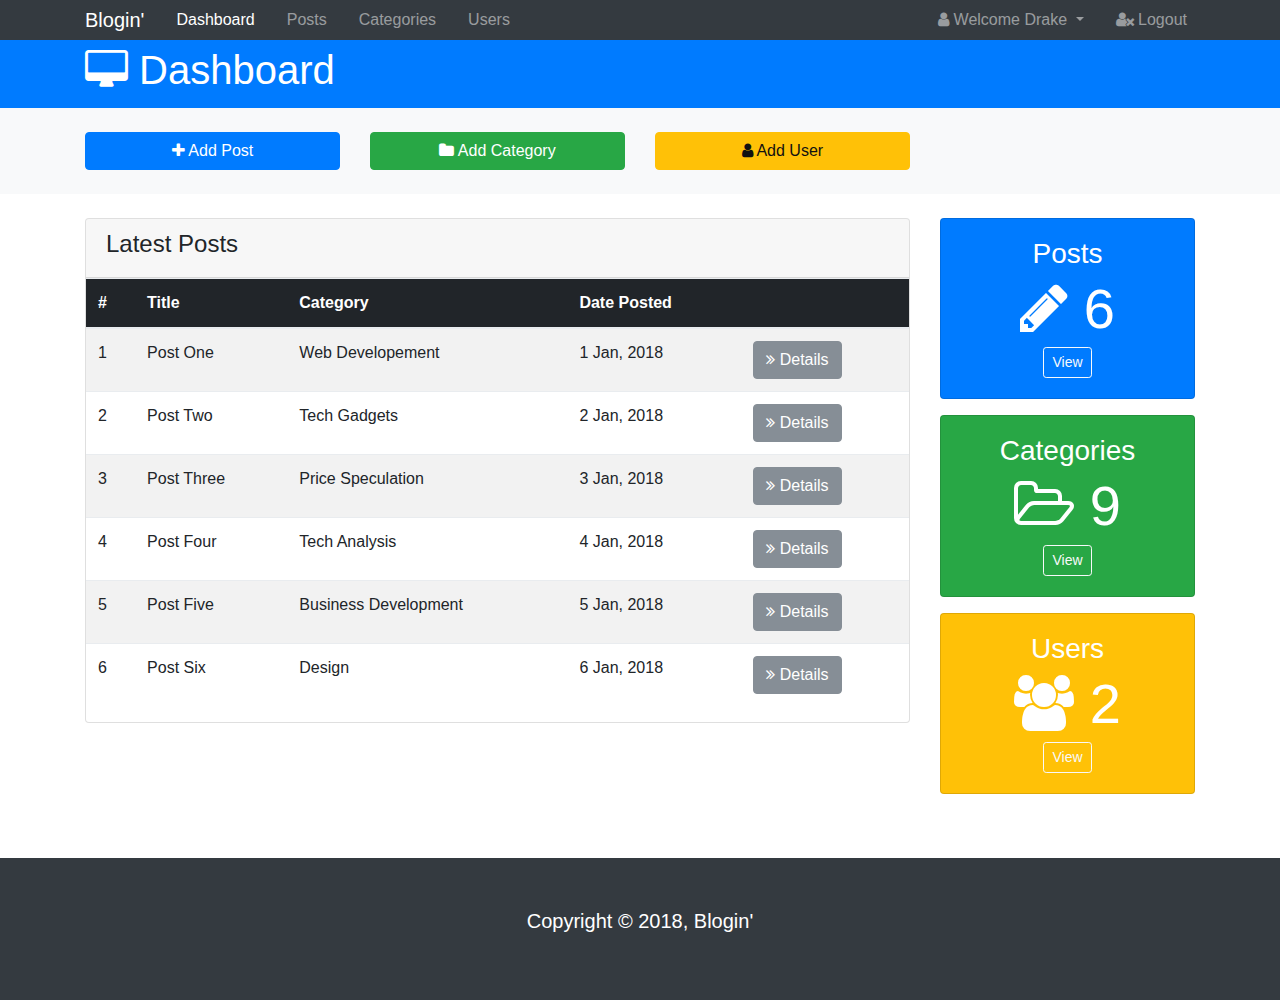
<file: src/index.html>
<!DOCTYPE html>
<html lang="en">
<head>
  <meta charset="UTF-8">
  <meta name="viewport" content="width=device-width, initial-scale=1.0">
  <meta http-equiv="X-UA-Compatible" content="ie=edge">
  <title>Blogn' | Dashboard</title>
  <link rel="stylesheet" href="css/font-awesome.min.css">
  <link rel="stylesheet" href="css/bootstrap.css">
  <link rel="stylesheet" href="css/style.css">
</head>
<body>

  <!-- NAV BAR -->
  <nav class="navbar navbar-expand-sm navbar-dark bg-dark p-0">
    <div class="container">
      <a href="index.html" class="navbar-brand">Blogin'</a>
      <button class="navbar-toggler" data-toggle="collapse" data-target="#navbarNav">
        <span class="navbar-toggler-icon"></span>
      </button>
      <div class="collapse navbar-collapse" id="navbarNav">
        <ul class="navbar-nav">
          <li class="nav-item px-2">
            <a href="index.html" class="nav-link active">Dashboard</a>
          </li>
          <li class="nav-item px-2">
            <a href="posts.html" class="nav-link">Posts</a>
          </li>
          <li class="nav-item px-2">
            <a href="categories.html" class="nav-link">Categories</a>
          </li>
          <li class="nav-item px-2">
            <a href="users.html" class="nav-link">Users</a>
          </li>
        </ul>
        <ul class="navbar-nav ml-auto">
          <li class="nav-item dropdown mr-3">
            <a href="#" class="nav-link dropdown-toggle" data-toggle="dropdown">
              <i class="fa fa-user"></i> Welcome Drake
            </a>
            <div class="dropdown-menu">
              <a href="profile.html" class="dropdown-item">
                <i class="fa fa-user-circle"></i> Profile
              </a>
              <a href="settings.html" class="dropdown-item">
                <i class="fa fa-gear"></i> Settings
              </a>
            </div>
          </li>
          <li class="nav-item">
            <a href="login.html" class="nav-link"><i class="fa fa-user-times"></i> Logout</a>
          </li>
        </ul>
      </div>
    </div>
  </nav>

  <!-- Header -->
  <header id="main-header" class="py-2 bg-primary text-white">
    <div class="container">
      <div class="row">
        <div class="col-md-6">
          <h1><i class="fa fa-desktop"></i> Dashboard</h1>
        </div>
      </div>
    </div>
  </header>

  <!-- Action bar -->
  <section id="action" class="py-4 mb-4 bg-light">
    <div class="container">
      <div class="row">
        <div class="col-md-3">
          <a href="#" class="btn btn-primary btn-block" data-toggle="modal" data-target="#addPostModal">
            <i class="fa fa-plus"></i> Add Post
          </a>
        </div>
        <div class="col-md-3">
          <a href="#" class="btn btn-success btn-block" data-toggle="modal" data-target="#addCategoryModal">
            <i class="fa fa-folder"></i> Add Category
          </a>
        </div>
        <div class="col-md-3">
          <a href="#" class="btn btn-warning btn-block" data-toggle="modal" data-target="#addUserModal">
            <i class="fa fa-user"></i> Add User
          </a>
        </div>
      </div>
    </div>
  </section>

  <!-- POST -->
  <section id="posts">
    <div class="container">
      <div class="row">

        <!-- Latest Posts -->
        <div class="col-md-9">
          <div class="card">
            <div class="card-header">
              <h4>Latest Posts</h4>
            </div>
            <table class="table table-striped">
              <thead class="thead-inverse">
                <tr>
                  <th>#</th>
                  <th>Title</th>
                  <th>Category</th>
                  <th>Date Posted</th>
                  <th></th>
                </tr>
              </thead>
              <tbody>
                <tr>
                  <td scope="row">1</td>
                  <td>Post One</td>
                  <td>Web Developement</td>
                  <td>1 Jan, 2018</td>
                  <td>
                    <a href="details.html" class="btn btn-secondary">
                      <i class="fa fa-angle-double-right"></i> Details
                    </a>
                  </td>
                </tr>
                <tr>
                  <td scope="row">2</td>
                  <td>Post Two</td>
                  <td>Tech Gadgets</td>
                  <td>2 Jan, 2018</td>
                  <td>
                    <a href="details.html" class="btn btn-secondary">
                      <i class="fa fa-angle-double-right"></i> Details
                    </a>
                  </td>
                </tr>
                <tr>
                  <td scope="row">3</td>
                  <td>Post Three</td>
                  <td>Price Speculation</td>
                  <td>3 Jan, 2018</td>
                  <td>
                    <a href="details.html" class="btn btn-secondary">
                      <i class="fa fa-angle-double-right"></i> Details
                    </a>
                  </td>
                </tr>
                <tr>
                  <td scope="row">4</td>
                  <td>Post Four</td>
                  <td>Tech Analysis</td>
                  <td>4 Jan, 2018</td>
                  <td>
                    <a href="details.html" class="btn btn-secondary">
                      <i class="fa fa-angle-double-right"></i> Details
                    </a>
                  </td>
                </tr>
                <tr>
                  <td scope="row">5</td>
                  <td>Post Five</td>
                  <td>Business Development</td>
                  <td>5 Jan, 2018</td>
                  <td>
                    <a href="details.html" class="btn btn-secondary">
                      <i class="fa fa-angle-double-right"></i> Details
                    </a>
                  </td>
                </tr>
                <tr>
                  <td scope="row">6</td>
                  <td>Post Six</td>
                  <td>Design</td>
                  <td>6 Jan, 2018</td>
                  <td>
                    <a href="details.html" class="btn btn-secondary">
                      <i class="fa fa-angle-double-right"></i> Details
                    </a>
                  </td>
                </tr>
              </tbody>
            </table>
          </div>
        </div>
        <!-- Right Side Summary -->
        <div class="col-md-3">
          <div class="card text-center bg-primary text-white mb-3">
            <div class="card-body">
              <h3>Posts</h3>
              <h1 class="display-4">
                <i class="fa fa-pencil"></i> 6
              </h1>
              <a href="posts.html" class="btn btn-outline-light btn-sm" id="viewPrimary">View</a>
            </div>
          </div>
          <div class="card text-center bg-success text-white mb-3">
            <div class="card-body">
              <h3>Categories</h3>
              <h1 class="display-4">
                <i class="fa fa-folder-open-o"></i> 9
              </h1>
              <a href="categories.html" class="btn btn-outline-light btn-sm" id="viewSuccess">View</a>
            </div>
          </div>
          <div class="card text-center bg-warning text-white mb-3">
            <div class="card-body">
              <h3>Users</h3>
              <h1 class="display-4">
                <i class="fa fa-users"></i> 2
              </h1>
              <a href="users.html" class="btn btn-outline-light btn-sm" id="viewWarning">View</a>
            </div>
          </div>
        </div>

      </div>
    </div>
  </section>

  <!-- Footer -->
  <footer id="main-footer" class="bg-dark text-white mt-5 p-5">
    <div class="container">
      <div class="row">
        <div class="col">
          <p class="lead text-center">Copyright &copy; 2018, Blogin'</p>
        </div>
      </div>
    </div>
  </footer>

  <!-- POST MODAL -->
  <div class="modal fade" id="addPostModal">
    <div class="modal-dialog modal-lg">
      <div class="modal-content">
        <div class="modal-header bg-primary text-white">
          <h5 class="modal-title">Add Post</h5>
          <button class="close" data-dismiss="modal"><span>&times;</span></button>
        </div>
        <div class="modal-body">
          <form>
            <div class="form-group">
              <label for="title">Title</label>
              <input type="text" class="form-control">
            </div>
            <div class="form-group">
              <label for="category">Category</label>
              <select class="form-control">
                <option value="">Web Development</option>
                <option value="">Tech Gadgets</option>
                <option value="">Business</option>
                <option value="">Health & Wellness</option>
              </select>
            </div>
            <div class="form-group">
              <label for="file">Image Upload</label>
              <input type="file" class="form-control-file">
              <small class="form-text text-muted">Max Size 3mb</small>
            </div>
            <div class="form-group">
                <label for="title">Body</label>
                <textarea name="editor1" class="form-control"></textarea>
            </div>
          </form>
        </div>
        <div class="modal-footer">
          <button class="btn btn-secondary" data-dismiss="modal">Close</button>
          <button class="btn btn-primary" data-dismiss="modal">Save Changes</button>
        </div>
      </div>
    </div>
  </div>

  <!-- CATEGORY MODAL -->
  <div class="modal fade" id="addCategoryModal">
    <div class="modal-dialog modal-lg">
      <div class="modal-content">
        <div class="modal-header bg-success text-white">
          <h5 class="modal-title">Add Category</h5>
          <button class="close" data-dismiss="modal"><span>&times;</span></button>
        </div>
        <div class="modal-body">
          <form>
            <div class="form-group">
              <label for="title">Title</label>
              <input type="text" class="form-control">
            </div>
          </form>
        </div>
        <div class="modal-footer">
          <button class="btn btn-secondary" data-dismiss="modal">Close</button>
          <button class="btn btn-success" data-dismiss="modal">Save Changes</button>
        </div>
      </div>
    </div>
  </div>

  <!-- USER MODAL -->
  <div class="modal fade" id="addUserModal">
    <div class="modal-dialog modal-lg">
      <div class="modal-content">
        <div class="modal-header bg-warning text-white">
          <h5 class="modal-title">Add User</h5>
          <button class="close" data-dismiss="modal"><span>&times;</span></button>
        </div>
        <div class="modal-body">
          <form>
            <div class="form-group">
              <label for="title">Name</label>
              <input type="text" class="form-control">
            </div>
            <div class="form-group">
              <label for="title">Email</label>
              <input type="email" class="form-control">
            </div>
            <div class="form-group">
              <label for="title">Password</label>
              <input type="password" class="form-control">
            </div>
            <div class="form-group">
              <label for="title">Confirm Password</label>
              <input type="password" class="form-control">
            </div>
          </form>
        </div>
        <div class="modal-footer">
          <button class="btn btn-secondary" data-dismiss="modal">Close</button>
          <button class="btn btn-warning" data-dismiss="modal">Save Changes</button>
        </div>
      </div>
    </div>
  </div>
  
  <script src="js/jquery.min.js"></script>
  <script src="js/popper.min.js"></script>
  <script src="js/bootstrap.min.js"></script>

  <script src="https://cdn.ckeditor.com/4.8.0/standard/ckeditor.js"></script>

  <script>
			CKEDITOR.replace( 'editor1' );
		</script>

</body>
</html>
</file>
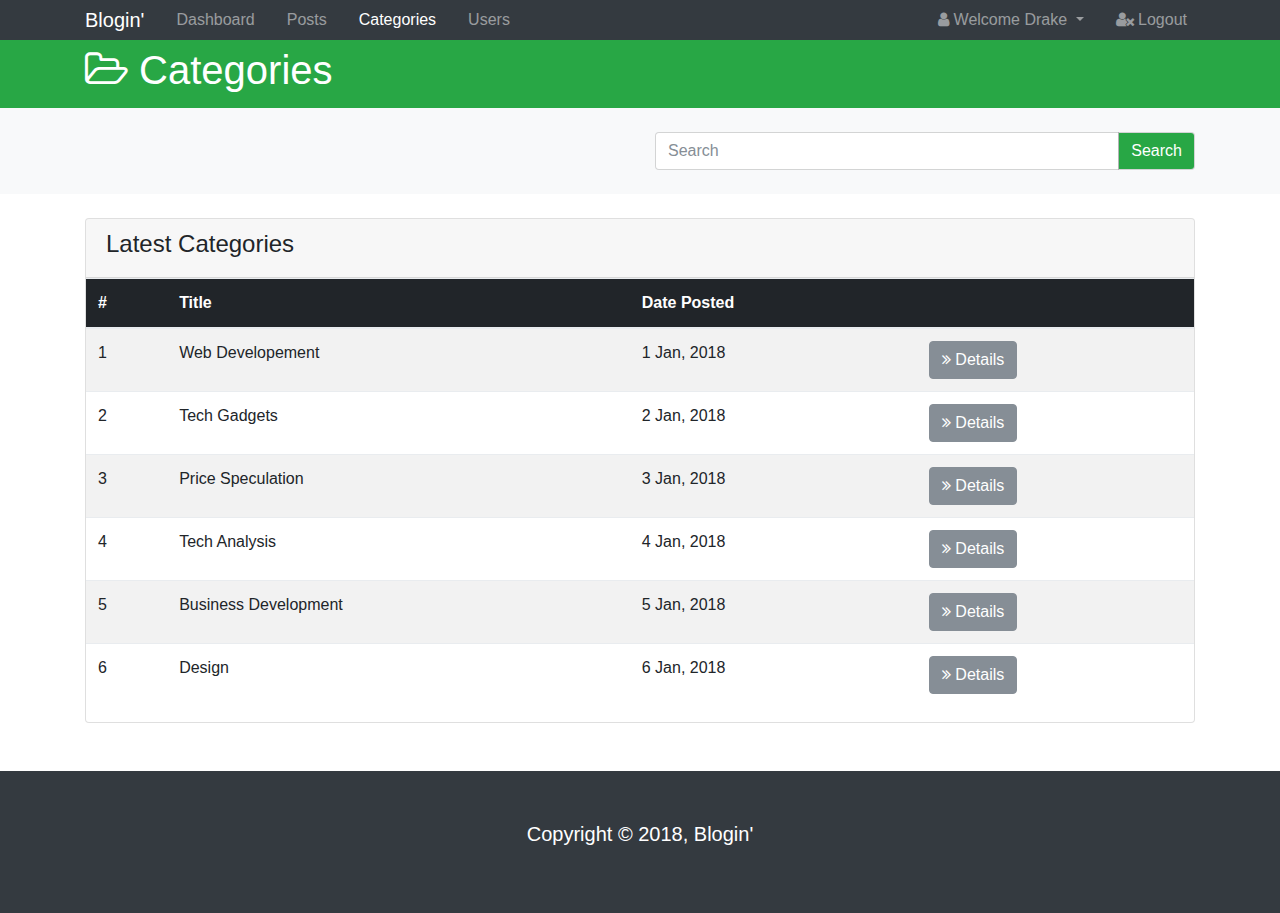
<file: src/categories.html>
<!DOCTYPE html>
<html lang="en">
<head>
  <meta charset="UTF-8">
  <meta name="viewport" content="width=device-width, initial-scale=1.0">
  <meta http-equiv="X-UA-Compatible" content="ie=edge">
  <title>Blogn' | Categories</title>
  <link rel="stylesheet" href="css/font-awesome.min.css">
  <link rel="stylesheet" href="css/bootstrap.css">
  <link rel="stylesheet" href="css/style.css">
</head>
<body>

  <!-- NAV BAR -->
  <nav class="navbar navbar-expand-sm navbar-dark bg-dark p-0">
    <div class="container">
      <a href="index.html" class="navbar-brand">Blogin'</a>
      <button class="navbar-toggler" data-toggle="collapse" data-target="#navbarNav">
        <span class="navbar-toggler-icon"></span>
      </button>
      <div class="collapse navbar-collapse" id="navbarNav">
        <ul class="navbar-nav">
          <li class="nav-item px-2">
            <a href="index.html" class="nav-link">Dashboard</a>
          </li>
          <li class="nav-item px-2">
            <a href="posts.html" class="nav-link">Posts</a>
          </li>
          <li class="nav-item px-2">
            <a href="categories.html" class="nav-link active">Categories</a>
          </li>
          <li class="nav-item px-2">
            <a href="users.html" class="nav-link">Users</a>
          </li>
        </ul>
        <ul class="navbar-nav ml-auto">
          <li class="nav-item dropdown mr-3">
            <a href="#" class="nav-link dropdown-toggle" data-toggle="dropdown">
              <i class="fa fa-user"></i> Welcome Drake
            </a>
            <div class="dropdown-menu">
              <a href="profile.html" class="dropdown-item">
                <i class="fa fa-user-circle"></i> Profile
              </a>
              <a href="settings.html" class="dropdown-item">
                <i class="fa fa-gear"></i> Settings
              </a>
            </div>
          </li>
          <li class="nav-item">
            <a href="login.html" class="nav-link"><i class="fa fa-user-times"></i> Logout</a>
          </li>
        </ul>
      </div>
    </div>
  </nav>

  <!-- Header -->
  <header id="main-header" class="py-2 bg-success text-white">
    <div class="container">
      <div class="row">
        <div class="col-md-6">
          <h1><i class="fa fa-folder-open-o"></i> Categories</h1>
        </div>
      </div>
    </div>
  </header>

  <!-- Action Search bar -->
  <section id="action" class="py-4 mb-4 bg-light">
    <div class="container">
      <div class="row">
        <div class="col-md-6 ml-auto">
          <div class="input-group">
            <input type="text" placeholder="Search" class="form-control">
            <span class="input-group-btn">
              <button class="btn btn-success">Search</button>
            </span>
          </div>
        </div>
      </div>
    </div>
  </section>

  <!-- POST -->
  <section id="posts">
    <div class="container">
      <div class="row">

        <!-- Latest Posts -->
        <div class="col">
          <div class="card">
            <div class="card-header">
              <h4>Latest Categories</h4>
            </div>
            <table class="table table-striped">
              <thead class="thead-inverse">
                <tr>
                  <th>#</th>
                  <th>Title</th>
                  <th>Date Posted</th>
                  <th></th>
                </tr>
              </thead>
              <tbody>
                <tr>
                  <td scope="row">1</td>
                  <td>Web Developement</td>
                  <td>1 Jan, 2018</td>
                  <td>
                    <a href="details.html" class="btn btn-secondary">
                      <i class="fa fa-angle-double-right"></i> Details
                    </a>
                  </td>
                </tr>
                <tr>
                  <td scope="row">2</td>
                  <td>Tech Gadgets</td>
                  <td>2 Jan, 2018</td>
                  <td>
                    <a href="details.html" class="btn btn-secondary">
                      <i class="fa fa-angle-double-right"></i> Details
                    </a>
                  </td>
                </tr>
                <tr>
                  <td scope="row">3</td>
                  <td>Price Speculation</td>
                  <td>3 Jan, 2018</td>
                  <td>
                    <a href="details.html" class="btn btn-secondary">
                      <i class="fa fa-angle-double-right"></i> Details
                    </a>
                  </td>
                </tr>
                <tr>
                  <td scope="row">4</td>
                  <td>Tech Analysis</td>
                  <td>4 Jan, 2018</td>
                  <td>
                    <a href="details.html" class="btn btn-secondary">
                      <i class="fa fa-angle-double-right"></i> Details
                    </a>
                  </td>
                </tr>
                <tr>
                  <td scope="row">5</td>
                  <td>Business Development</td>
                  <td>5 Jan, 2018</td>
                  <td>
                    <a href="details.html" class="btn btn-secondary">
                      <i class="fa fa-angle-double-right"></i> Details
                    </a>
                  </td>
                </tr>
                <tr>
                  <td scope="row">6</td>
                  <td>Design</td>
                  <td>6 Jan, 2018</td>
                  <td>
                    <a href="details.html" class="btn btn-secondary">
                      <i class="fa fa-angle-double-right"></i> Details
                    </a>
                  </td>
                </tr>
              </tbody>
            </table>

          </div>
        </div>
      </div>
    </div>
  </section>

  <!-- Footer -->
  <footer id="main-footer" class="bg-dark text-white mt-5 p-5">
    <div class="container">
      <div class="row">
        <div class="col">
          <p class="lead text-center">Copyright &copy; 2018, Blogin'</p>
        </div>
      </div>
    </div>
  </footer>
  
  <script src="js/jquery.min.js"></script>
  <script src="js/popper.min.js"></script>
  <script src="js/bootstrap.min.js"></script>

  <script src="https://cdn.ckeditor.com/4.8.0/standard/ckeditor.js"></script>

  <script>
			CKEDITOR.replace( 'editor1' );
		</script>

</body>
</html>
</file>
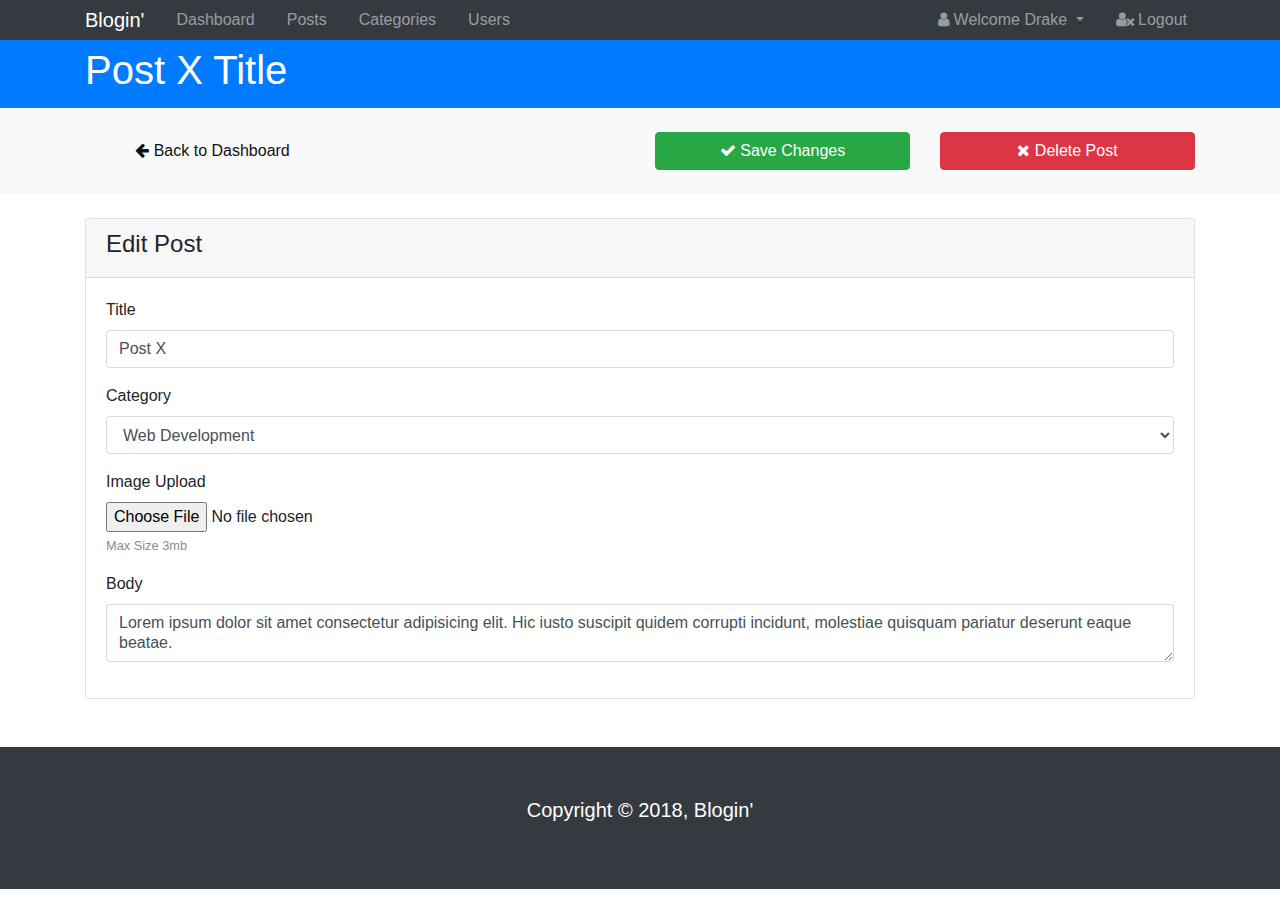
<file: src/details.html>
<!DOCTYPE html>
<html lang="en">
<head>
  <meta charset="UTF-8">
  <meta name="viewport" content="width=device-width, initial-scale=1.0">
  <meta http-equiv="X-UA-Compatible" content="ie=edge">
  <title>Blogn'</title>
  <link rel="stylesheet" href="css/font-awesome.min.css">
  <link rel="stylesheet" href="css/bootstrap.css">
  <link rel="stylesheet" href="css/style.css">
</head>
<body>

  <!-- NAV BAR -->
  <nav class="navbar navbar-expand-sm navbar-dark bg-dark p-0">
    <div class="container">
      <a href="index.html" class="navbar-brand">Blogin'</a>
      <button class="navbar-toggler" data-toggle="collapse" data-target="#navbarNav">
        <span class="navbar-toggler-icon"></span>
      </button>
      <div class="collapse navbar-collapse" id="navbarNav">
        <ul class="navbar-nav">
          <li class="nav-item px-2">
            <a href="index.html" class="nav-link">Dashboard</a>
          </li>
          <li class="nav-item px-2">
            <a href="posts.html" class="nav-link">Posts</a>
          </li>
          <li class="nav-item px-2">
            <a href="categories.html" class="nav-link">Categories</a>
          </li>
          <li class="nav-item px-2">
            <a href="users.html" class="nav-link">Users</a>
          </li>
        </ul>
        <ul class="navbar-nav ml-auto">
          <li class="nav-item dropdown mr-3">
            <a href="#" class="nav-link dropdown-toggle" data-toggle="dropdown">
              <i class="fa fa-user"></i> Welcome Drake
            </a>
            <div class="dropdown-menu">
              <a href="profile.html" class="dropdown-item">
                <i class="fa fa-user-circle"></i> Profile
              </a>
              <a href="settings.html" class="dropdown-item">
                <i class="fa fa-gear"></i> Settings
              </a>
            </div>
          </li>
          <li class="nav-item">
            <a href="login.html" class="nav-link"><i class="fa fa-user-times"></i> Logout</a>
          </li>
        </ul>
      </div>
    </div>
  </nav>

  <!-- Header -->
  <header id="main-header" class="py-2 bg-primary text-white">
    <div class="container">
      <div class="row">
        <div class="col-md-6">
          <h1>Post X Title</h1>
        </div>
      </div>
    </div>
  </header>

  <!-- Action bar -->
  <section id="action" class="py-4 mb-4 bg-light">
    <div class="container">
      <div class="row">
        <div class="col-md-3 mr-auto">
          <a href="index.html" class="btn btn-light btn-block">
            <i class="fa fa-arrow-left"></i> Back to Dashboard
          </a>
        </div>
        <div class="col-md-3">
          <a href="index.html" class="btn btn-success btn-block">
            <i class="fa fa-check"></i> Save Changes
          </a>
        </div>
        <div class="col-md-3">
          <a href="index.html" class="btn btn-danger btn-block">
            <i class="fa fa-remove"></i> Delete Post
          </a>
        </div>
      </div>
    </div>
  </section>

  <!-- POST -->
  <section id="posts">
    <div class="container">
      <div class="row">

        <!-- Latest Posts -->
        <div class="col">
          <div class="card">
            <div class="card-header">
              <h4>Edit Post</h4>
            </div>
            <div class="card-body">
              <form>
                <div class="form-group">
                  <label for="title">Title</label>
                  <input type="text" class="form-control" value="Post X">
                </div>
                <div class="form-group">
                  <label for="title">Category</label>
                  <select class="form-control">
                    <option>Web Development</option>
                    <option>Tech Gadgets</option>
                    <option>Price Speculation</option>
                    <option>Tech Analysis</option>
                    <option>Business Development</option>
                    <option>Design</option>
                  </select>
                </div>
                <div class="form-group">
                    <label for="file">Image Upload</label>
                    <input type="file" class="form-control-file">
                    <small class="form-text text-muted">Max Size 3mb</small>
                </div>
                <div class="form-group">
                      <label for="title">Body</label>
                      <textarea name="editor1" class="form-control">Lorem ipsum dolor sit amet consectetur adipisicing elit. Hic iusto suscipit quidem corrupti incidunt, molestiae quisquam pariatur deserunt eaque beatae.</textarea>
                </div>    
              </form>
            </div>
          </div>
        </div>
      </div>
    </div>
  </section>

  <!-- Footer -->
  <footer id="main-footer" class="bg-dark text-white mt-5 p-5">
    <div class="container">
      <div class="row">
        <div class="col">
          <p class="lead text-center">Copyright &copy; 2018, Blogin'</p>
        </div>
      </div>
    </div>
  </footer>
  
  <script src="js/jquery.min.js"></script>
  <script src="js/popper.min.js"></script>
  <script src="js/bootstrap.min.js"></script>

  <script src="https://cdn.ckeditor.com/4.8.0/standard/ckeditor.js"></script>

  <script>
			CKEDITOR.replace( 'editor1' );
		</script>

</body>
</html>
</file>
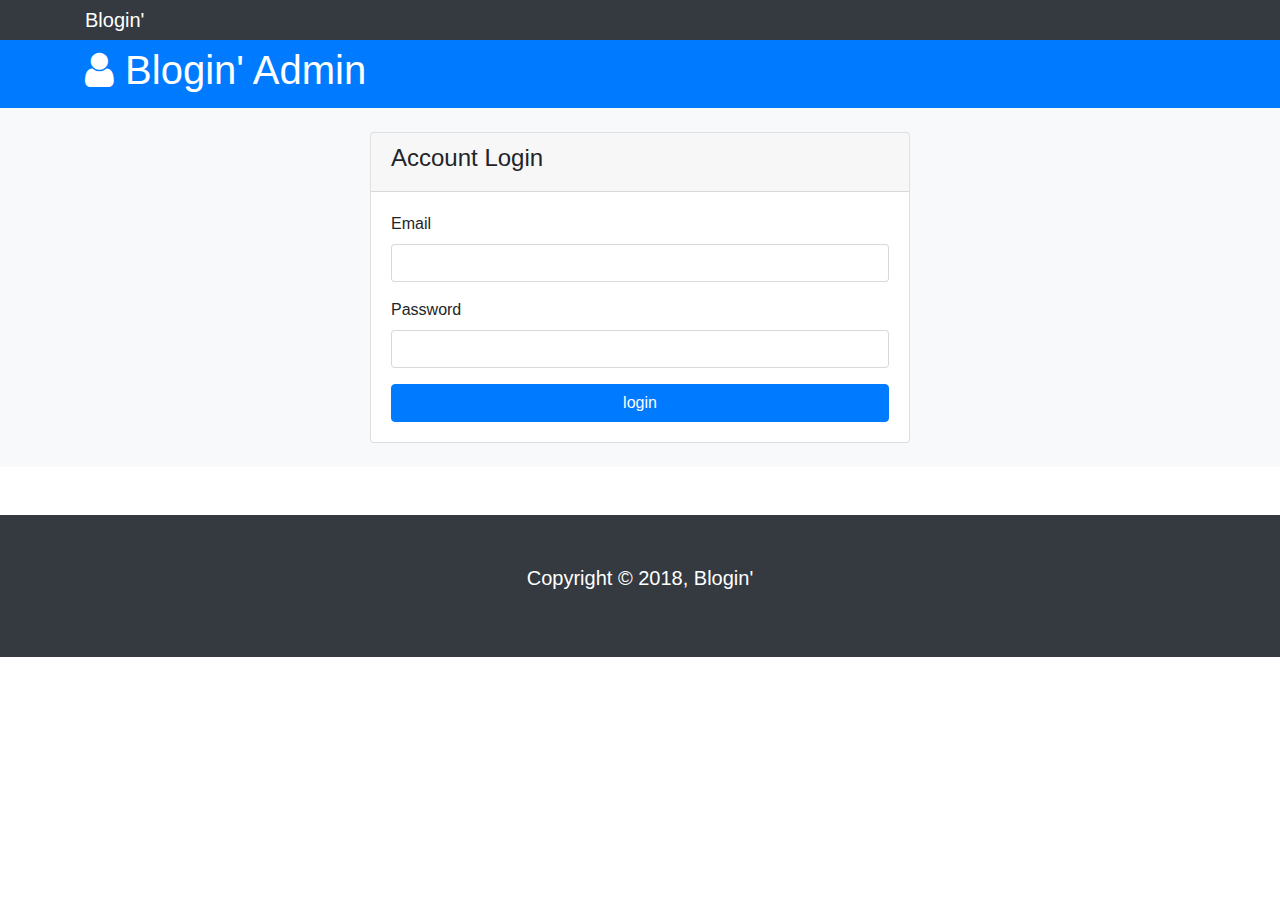
<file: src/login.html>
<!DOCTYPE html>
<html lang="en">
<head>
  <meta charset="UTF-8">
  <meta name="viewport" content="width=device-width, initial-scale=1.0">
  <meta http-equiv="X-UA-Compatible" content="ie=edge">
  <title>Blogn' | Login</title>
  <link rel="stylesheet" href="css/font-awesome.min.css">
  <link rel="stylesheet" href="css/bootstrap.css">
  <link rel="stylesheet" href="css/style.css">
</head>
<body>

  <!-- NAV BAR -->
  <nav class="navbar navbar-expand-sm navbar-dark bg-dark p-0">
    <div class="container">
      <a href="index.html" class="navbar-brand">Blogin'</a>
      <button class="navbar-toggler" data-toggle="collapse" data-target="#navbarNav">
        <span class="navbar-toggler-icon"></span>
      </button>
      <div class="collapse navbar-collapse" id="navbarNav">
      </div>
    </div>
  </nav>

  <!-- Header -->
  <header id="main-header" class="py-2 bg-primary text-white">
    <div class="container">
      <div class="row">
        <div class="col-md-6">
          <h1><i class="fa fa-user"></i> Blogin' Admin</h1>
        </div>
      </div>
    </div>
  </header>

  <!-- LOGIN -->
  <section id="login" class="py-4 mb-4 bg-light">
    <div class="container">
      <div class="row">
        <div class="col-md-6 mx-auto">
          <div class="card">
            <div class="card-header">
              <h4>Account Login</h4>
            </div>
            <div class="card-body">
              <form action="index.html">
                <div class="form-group">
                  <label for="email">Email</label>
                  <input type="text" class="form-control">
                </div>
                <div class="form-group">
                  <label for="password">Password</label>
                  <input type="password" class="form-control">
                </div>
                <input type="submit" class="btn btn-primary btn-block" value="login">
              </form>
            </div>
          </div>
        </div>
      </div>
    </div>
  </section>


  <!-- Footer -->
  <footer id="main-footer" class="bg-dark text-white mt-5 p-5">
    <div class="container">
      <div class="row">
        <div class="col">
          <p class="lead text-center">Copyright &copy; 2018, Blogin'</p>
        </div>
      </div>
    </div>
  </footer>
  
  <script src="js/jquery.min.js"></script>
  <script src="js/popper.min.js"></script>
  <script src="js/bootstrap.min.js"></script>

  <script src="https://cdn.ckeditor.com/4.8.0/standard/ckeditor.js"></script>

  <script>
			CKEDITOR.replace( 'editor1' );
		</script>

</body>
</html>
</file>
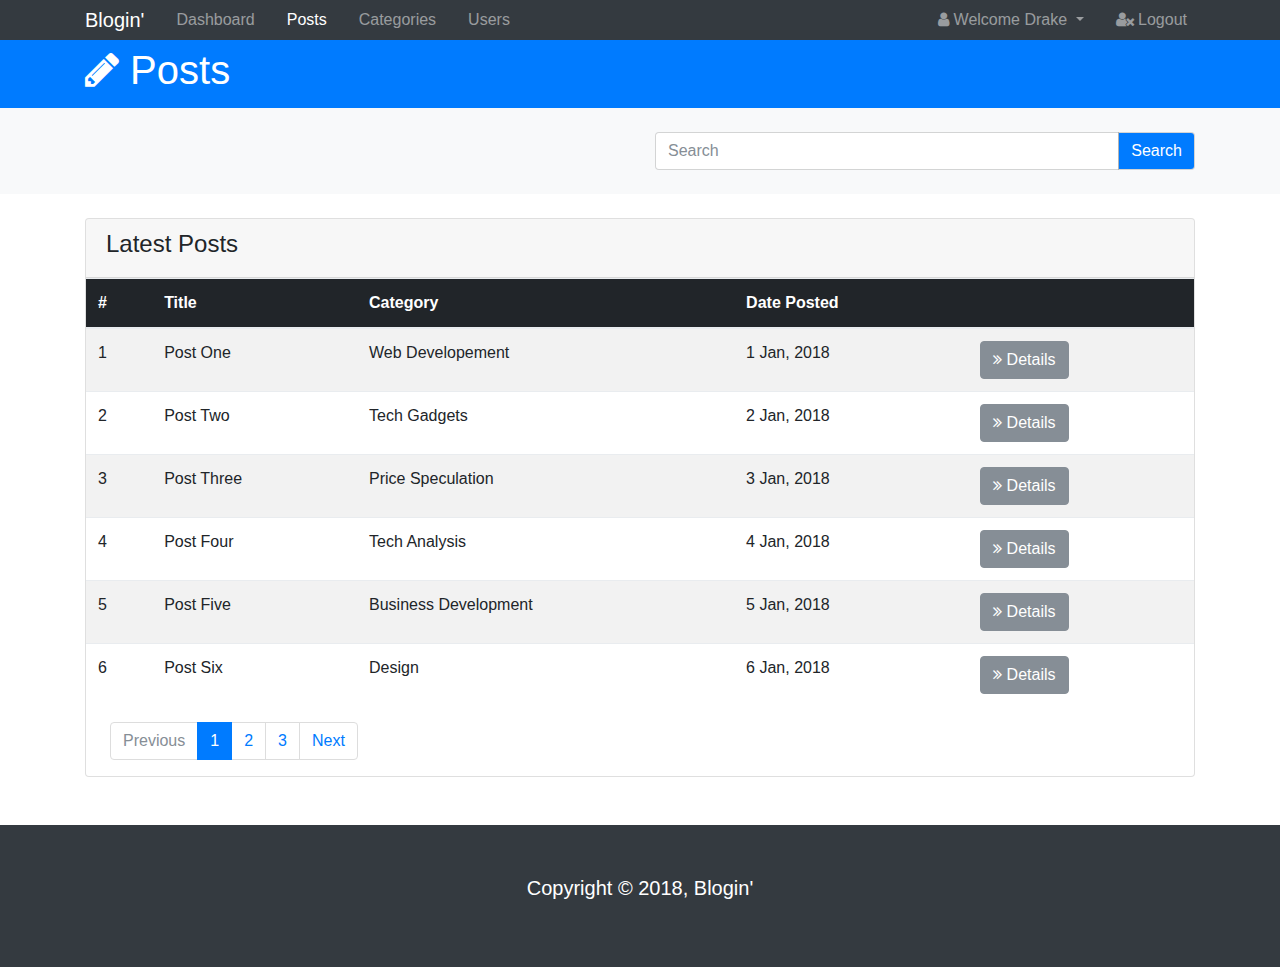
<file: src/posts.html>
<!DOCTYPE html>
<html lang="en">
<head>
  <meta charset="UTF-8">
  <meta name="viewport" content="width=device-width, initial-scale=1.0">
  <meta http-equiv="X-UA-Compatible" content="ie=edge">
  <title>Blogn' | Posts</title>
  <link rel="stylesheet" href="css/font-awesome.min.css">
  <link rel="stylesheet" href="css/bootstrap.css">
  <link rel="stylesheet" href="css/style.css">
</head>
<body>

  <!-- NAV BAR -->
  <nav class="navbar navbar-expand-sm navbar-dark bg-dark p-0">
    <div class="container">
      <a href="index.html" class="navbar-brand">Blogin'</a>
      <button class="navbar-toggler" data-toggle="collapse" data-target="#navbarNav">
        <span class="navbar-toggler-icon"></span>
      </button>
      <div class="collapse navbar-collapse" id="navbarNav">
        <ul class="navbar-nav">
          <li class="nav-item px-2">
            <a href="index.html" class="nav-link">Dashboard</a>
          </li>
          <li class="nav-item px-2">
            <a href="posts.html" class="nav-link active">Posts</a>
          </li>
          <li class="nav-item px-2">
            <a href="categories.html" class="nav-link">Categories</a>
          </li>
          <li class="nav-item px-2">
            <a href="users.html" class="nav-link">Users</a>
          </li>
        </ul>
        <ul class="navbar-nav ml-auto">
          <li class="nav-item dropdown mr-3">
            <a href="#" class="nav-link dropdown-toggle" data-toggle="dropdown">
              <i class="fa fa-user"></i> Welcome Drake
            </a>
            <div class="dropdown-menu">
              <a href="profile.html" class="dropdown-item">
                <i class="fa fa-user-circle"></i> Profile
              </a>
              <a href="settings.html" class="dropdown-item">
                <i class="fa fa-gear"></i> Settings
              </a>
            </div>
          </li>
          <li class="nav-item">
            <a href="login.html" class="nav-link"><i class="fa fa-user-times"></i> Logout</a>
          </li>
        </ul>
      </div>
    </div>
  </nav>

  <!-- Header -->
  <header id="main-header" class="py-2 bg-primary text-white">
    <div class="container">
      <div class="row">
        <div class="col-md-6">
          <h1><i class="fa fa-pencil"></i> Posts</h1>
        </div>
      </div>
    </div>
  </header>

  <!-- Action Search bar -->
  <section id="action" class="py-4 mb-4 bg-light">
    <div class="container">
      <div class="row">
        <div class="col-md-6 ml-auto">
          <div class="input-group">
            <input type="text" placeholder="Search" class="form-control">
            <span class="input-group-btn">
              <button class="btn btn-primary">Search</button>
            </span>
          </div>
        </div>
      </div>
    </div>
  </section>

  <!-- POST -->
  <section id="posts">
    <div class="container">
      <div class="row">

        <!-- Latest Posts -->
        <div class="col">
          <div class="card">
            <div class="card-header">
              <h4>Latest Posts</h4>
            </div>
            <table class="table table-striped">
              <thead class="thead-inverse">
                <tr>
                  <th>#</th>
                  <th>Title</th>
                  <th>Category</th>
                  <th>Date Posted</th>
                  <th></th>
                </tr>
              </thead>
              <tbody>
                <tr>
                  <td scope="row">1</td>
                  <td>Post One</td>
                  <td>Web Developement</td>
                  <td>1 Jan, 2018</td>
                  <td>
                    <a href="details.html" class="btn btn-secondary">
                      <i class="fa fa-angle-double-right"></i> Details
                    </a>
                  </td>
                </tr>
                <tr>
                  <td scope="row">2</td>
                  <td>Post Two</td>
                  <td>Tech Gadgets</td>
                  <td>2 Jan, 2018</td>
                  <td>
                    <a href="details.html" class="btn btn-secondary">
                      <i class="fa fa-angle-double-right"></i> Details
                    </a>
                  </td>
                </tr>
                <tr>
                  <td scope="row">3</td>
                  <td>Post Three</td>
                  <td>Price Speculation</td>
                  <td>3 Jan, 2018</td>
                  <td>
                    <a href="details.html" class="btn btn-secondary">
                      <i class="fa fa-angle-double-right"></i> Details
                    </a>
                  </td>
                </tr>
                <tr>
                  <td scope="row">4</td>
                  <td>Post Four</td>
                  <td>Tech Analysis</td>
                  <td>4 Jan, 2018</td>
                  <td>
                    <a href="details.html" class="btn btn-secondary">
                      <i class="fa fa-angle-double-right"></i> Details
                    </a>
                  </td>
                </tr>
                <tr>
                  <td scope="row">5</td>
                  <td>Post Five</td>
                  <td>Business Development</td>
                  <td>5 Jan, 2018</td>
                  <td>
                    <a href="details.html" class="btn btn-secondary">
                      <i class="fa fa-angle-double-right"></i> Details
                    </a>
                  </td>
                </tr>
                <tr>
                  <td scope="row">6</td>
                  <td>Post Six</td>
                  <td>Design</td>
                  <td>6 Jan, 2018</td>
                  <td>
                    <a href="details.html" class="btn btn-secondary">
                      <i class="fa fa-angle-double-right"></i> Details
                    </a>
                  </td>
                </tr>
              </tbody>
            </table>

            <!-- Pagination -->
            <nav class="ml-4">
              <ul class="pagination">
                <li class="page-item disabled"><a href="#" class="page-link">Previous</a></li>
                <li class="page-item active"><a href="#" class="page-link">1</a></li>
                <li class="page-item"><a href="#" class="page-link">2</a></li>
                <li class="page-item"><a href="#" class="page-link">3</a></li>
                <li class="page-item"><a href="#" class="page-link">Next</a></li>
              </ul>
            </nav>

          </div>
        </div>
      </div>
    </div>
  </section>

  <!-- Footer -->
  <footer id="main-footer" class="bg-dark text-white mt-5 p-5">
    <div class="container">
      <div class="row">
        <div class="col">
          <p class="lead text-center">Copyright &copy; 2018, Blogin'</p>
        </div>
      </div>
    </div>
  </footer>
  
  <script src="js/jquery.min.js"></script>
  <script src="js/popper.min.js"></script>
  <script src="js/bootstrap.min.js"></script>

  <script src="https://cdn.ckeditor.com/4.8.0/standard/ckeditor.js"></script>

  <script>
			CKEDITOR.replace( 'editor1' );
		</script>

</body>
</html>
</file>
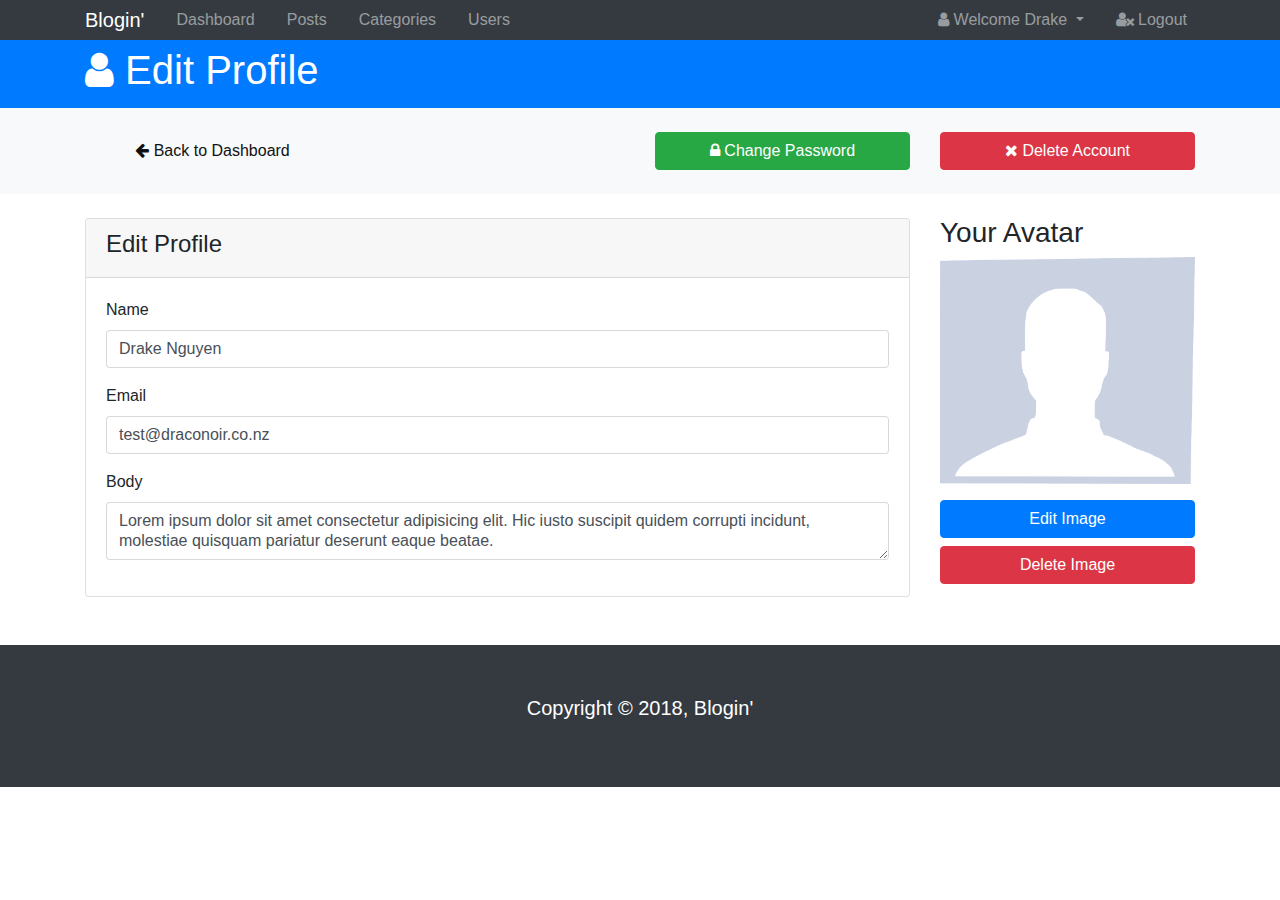
<file: src/profile.html>
<!DOCTYPE html>
<html lang="en">
<head>
  <meta charset="UTF-8">
  <meta name="viewport" content="width=device-width, initial-scale=1.0">
  <meta http-equiv="X-UA-Compatible" content="ie=edge">
  <title>Blogn' | User</title>
  <link rel="stylesheet" href="css/font-awesome.min.css">
  <link rel="stylesheet" href="css/bootstrap.css">
  <link rel="stylesheet" href="css/style.css">
</head>
<body>

  <!-- NAV BAR -->
  <nav class="navbar navbar-expand-sm navbar-dark bg-dark p-0">
    <div class="container">
      <a href="index.html" class="navbar-brand">Blogin'</a>
      <button class="navbar-toggler" data-toggle="collapse" data-target="#navbarNav">
        <span class="navbar-toggler-icon"></span>
      </button>
      <div class="collapse navbar-collapse" id="navbarNav">
        <ul class="navbar-nav">
          <li class="nav-item px-2">
            <a href="index.html" class="nav-link">Dashboard</a>
          </li>
          <li class="nav-item px-2">
            <a href="posts.html" class="nav-link">Posts</a>
          </li>
          <li class="nav-item px-2">
            <a href="categories.html" class="nav-link">Categories</a>
          </li>
          <li class="nav-item px-2">
            <a href="users.html" class="nav-link">Users</a>
          </li>
        </ul>
        <ul class="navbar-nav ml-auto">
          <li class="nav-item dropdown mr-3">
            <a href="#" class="nav-link dropdown-toggle" data-toggle="dropdown">
              <i class="fa fa-user"></i> Welcome Drake
            </a>
            <div class="dropdown-menu">
              <a href="profile.html" class="dropdown-item">
                <i class="fa fa-user-circle"></i> Profile
              </a>
              <a href="settings.html" class="dropdown-item">
                <i class="fa fa-gear"></i> Settings
              </a>
            </div>
          </li>
          <li class="nav-item">
            <a href="login.html" class="nav-link"><i class="fa fa-user-times"></i> Logout</a>
          </li>
        </ul>
      </div>
    </div>
  </nav>

  <!-- Header -->
  <header id="main-header" class="py-2 bg-primary text-white">
    <div class="container">
      <div class="row">
        <div class="col-md-6">
          <h1><i class="fa fa-user"></i> Edit Profile</h1>
        </div>
      </div>
    </div>
  </header>

  <!-- Action bar -->
  <section id="action" class="py-4 mb-4 bg-light">
    <div class="container">
      <div class="row">
        <div class="col-md-3 mr-auto">
          <a href="index.html" class="btn btn-light btn-block">
            <i class="fa fa-arrow-left"></i> Back to Dashboard
          </a>
        </div>
        <div class="col-md-3">
          <a href="#" class="btn btn-success btn-block" data-toggle="modal" data-target="#passwordModal">
            <i class="fa fa-lock"></i> Change Password
          </a>
        </div>
        <div class="col-md-3">
          <a href="#" class="btn btn-danger btn-block">
            <i class="fa fa-remove"></i> Delete Account
          </a>
        </div>
      </div>
    </div>
  </section>

  <!-- POST -->
  <section id="profile">
    <div class="container">
      <div class="row">
        <!-- Latest Posts -->
        <div class="col-md-9">
          <div class="card">
            <div class="card-header">
              <h4>Edit Profile</h4>
            </div>
            <div class="card-body">
              <form>
                <div class="form-group">
                  <label for="name">Name</label>
                  <input type="text" class="form-control" value="Drake Nguyen">
                </div>
                <div class="form-group">
                  <label for="email">Email</label>
                  <input type="text" class="form-control" value="test@draconoir.co.nz">
                </div>
                <div class="form-group">
                      <label for="title">Body</label>
                      <textarea name="editor1" class="form-control">Lorem ipsum dolor sit amet consectetur adipisicing elit. Hic iusto suscipit quidem corrupti incidunt, molestiae quisquam pariatur deserunt eaque beatae.</textarea>
                </div>    
              </form>
            </div>
          </div>
        </div>
        <div class="col-md-3">
          <h3>Your Avatar</h3>
          <img src="img/avatar.png" alt="" class="d-block img-fluid mb-3">
          <button class="btn btn-primary btn-block">Edit Image</button>
          <button class="btn btn-danger btn-block">Delete Image</button>
        </div>
      </div>
    </div>
  </section>

  <!-- Footer -->
  <footer id="main-footer" class="bg-dark text-white mt-5 p-5">
    <div class="container">
      <div class="row">
        <div class="col">
          <p class="lead text-center">Copyright &copy; 2018, Blogin'</p>
        </div>
      </div>
    </div>
  </footer>
  
  <!-- PASSWORD MODAL -->
  <div class="modal fade" id="passwordModal">
      <div class="modal-dialog modal-lg">
        <div class="modal-content">
          <div class="modal-header bg-primary text-white">
            <h5 class="modal-title">Change Password</h5>
            <button class="close" data-dismiss="modal"><span>&times;</span></button>
          </div>
          <div class="modal-body">
            <form>
              <div class="form-group">
                <label for="title">Password</label>
                <input type="password" class="form-control">
              </div>
              <div class="form-group">
                <label for="title">Confirm Password</label>
                <input type="password" class="form-control">
              </div>
            </form>
          </div>
          <div class="modal-footer">
            <button class="btn btn-secondary" data-dismiss="modal">Cancel</button>
            <button class="btn btn-primary" data-dismiss="modal">Update Password</button>
          </div>
        </div>
      </div>
  </div>
  <script src="js/jquery.min.js"></script>
  <script src="js/popper.min.js"></script>
  <script src="js/bootstrap.min.js"></script>

  <script src="https://cdn.ckeditor.com/4.8.0/standard/ckeditor.js"></script>

  <script>
			CKEDITOR.replace( 'editor1' );
		</script>

</body>
</html>
</file>
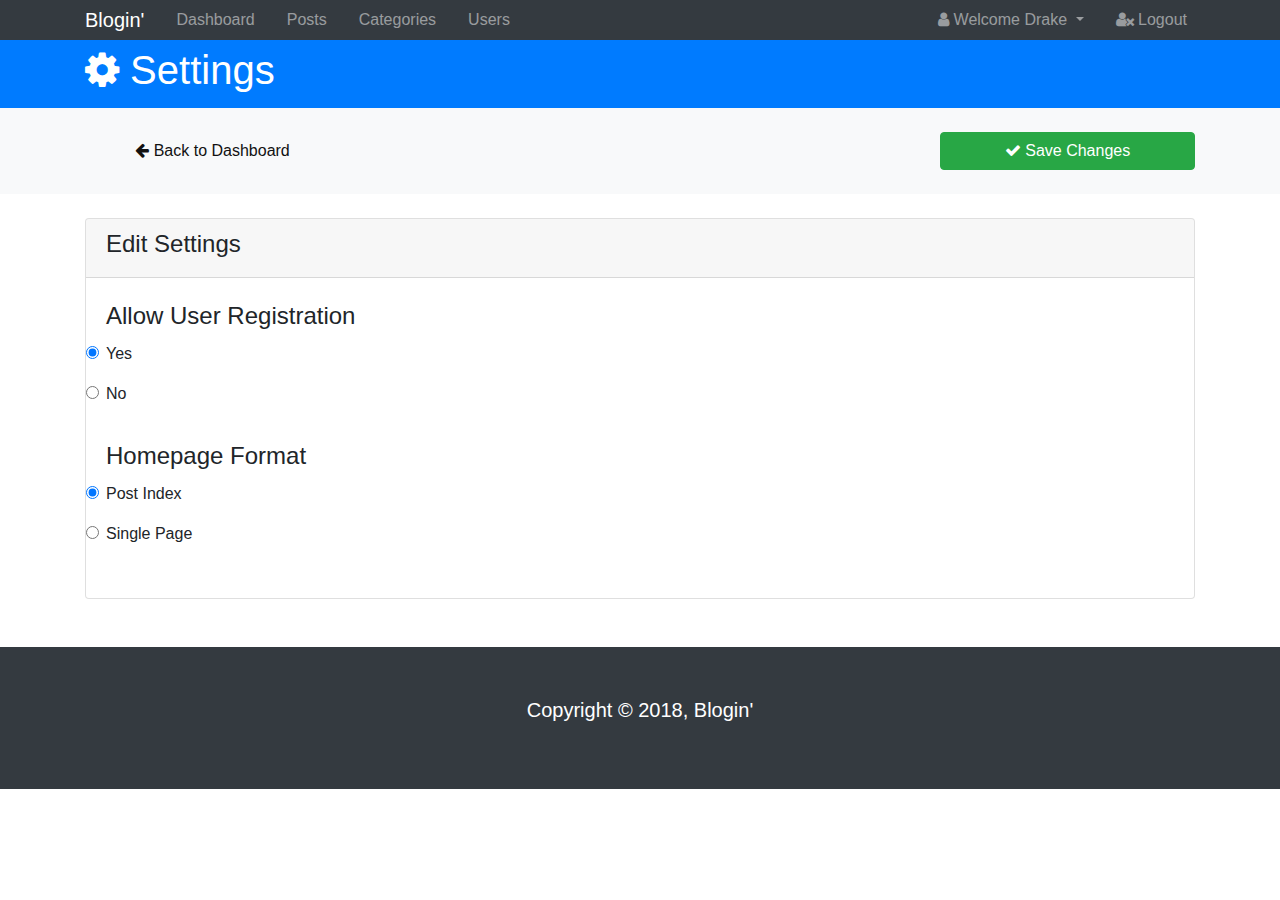
<file: src/settings.html>
<!DOCTYPE html>
<html lang="en">
<head>
  <meta charset="UTF-8">
  <meta name="viewport" content="width=device-width, initial-scale=1.0">
  <meta http-equiv="X-UA-Compatible" content="ie=edge">
  <title>Blogn' | Admin</title>
  <link rel="stylesheet" href="css/font-awesome.min.css">
  <link rel="stylesheet" href="css/bootstrap.css">
  <link rel="stylesheet" href="css/style.css">
</head>
<body>

  <!-- NAV BAR -->
  <nav class="navbar navbar-expand-sm navbar-dark bg-dark p-0">
    <div class="container">
      <a href="index.html" class="navbar-brand">Blogin'</a>
      <button class="navbar-toggler" data-toggle="collapse" data-target="#navbarNav">
        <span class="navbar-toggler-icon"></span>
      </button>
      <div class="collapse navbar-collapse" id="navbarNav">
        <ul class="navbar-nav">
          <li class="nav-item px-2">
            <a href="index.html" class="nav-link">Dashboard</a>
          </li>
          <li class="nav-item px-2">
            <a href="posts.html" class="nav-link">Posts</a>
          </li>
          <li class="nav-item px-2">
            <a href="categories.html" class="nav-link">Categories</a>
          </li>
          <li class="nav-item px-2">
            <a href="users.html" class="nav-link">Users</a>
          </li>
        </ul>
        <ul class="navbar-nav ml-auto">
          <li class="nav-item dropdown mr-3">
            <a href="#" class="nav-link dropdown-toggle" data-toggle="dropdown">
              <i class="fa fa-user"></i> Welcome Drake
            </a>
            <div class="dropdown-menu">
              <a href="profile.html" class="dropdown-item">
                <i class="fa fa-user-circle"></i> Profile
              </a>
              <a href="settings.html" class="dropdown-item">
                <i class="fa fa-gear"></i> Settings
              </a>
            </div>
          </li>
          <li class="nav-item">
            <a href="login.html" class="nav-link"><i class="fa fa-user-times"></i> Logout</a>
          </li>
        </ul>
      </div>
    </div>
  </nav>

  <!-- Header -->
  <header id="main-header" class="py-2 bg-primary text-white">
    <div class="container">
      <div class="row">
        <div class="col-md-6">
          <h1><i class="fa fa-gear"></i> Settings</h1>
        </div>
      </div>
    </div>
  </header>

  <!-- Action bar -->
  <section id="action" class="py-4 mb-4 bg-light">
    <div class="container">
      <div class="row">
        <div class="col-md-3 mr-auto">
          <a href="index.html" class="btn btn-light btn-block">
            <i class="fa fa-arrow-left"></i> Back to Dashboard
          </a>
        </div>
        <div class="col-md-3">
          <a href="#" class="btn btn-success btn-block">
            <i class="fa fa-check"></i> Save Changes
          </a>
        </div>
      </div>
    </div>
  </section>

  <!-- Settings -->
  <section id="settings">
    <div class="container">
      <div class="row">

        <!-- Latest Posts -->
        <div class="col">
          <div class="card">
            <div class="card-header">
              <h4>Edit Settings</h4>
            </div>
            <div class="card-body">
              <form>
                <fieldset class="form-group">
                  <legend>Allow User Registration</legend>
                  <div class="form-check">
                    <label for="form-check-label">
                      <input type="radio" class="form-check-input" value="yes" checked> Yes
                    </label>
                  </div>
                  <div class="form-check">
                    <label for="form-check-label">
                      <input type="radio" class="form-check-input" value="no"> No
                    </label>
                  </div>
                </fieldset>
                <fieldset class="form-group">
                  <legend>Homepage Format</legend>
                  <div class="form-check">
                    <label for="form-check-label">
                      <input type="radio" class="form-check-input" value="posts" checked> Post Index
                    </label>
                  </div>
                  <div class="form-check">
                    <label for="form-check-label">
                      <input type="radio" class="form-check-input" value="page"> Single Page
                    </label>
                  </div>
                </fieldset>
              </form>
            </div>
          </div>
        </div>

      </div>
    </div>
  </section>

  <!-- Footer -->
  <footer id="main-footer" class="bg-dark text-white mt-5 p-5">
    <div class="container">
      <div class="row">
        <div class="col">
          <p class="lead text-center">Copyright &copy; 2018, Blogin'</p>
        </div>
      </div>
    </div>
  </footer>
  
  <script src="js/jquery.min.js"></script>
  <script src="js/popper.min.js"></script>
  <script src="js/bootstrap.min.js"></script>

  <script src="https://cdn.ckeditor.com/4.8.0/standard/ckeditor.js"></script>

  <script>
			CKEDITOR.replace( 'editor1' );
		</script>

</body>
</html>
</file>
<file: src/css/style.css>
#viewPrimary:hover {
  color: teal;
  opacity: 0.7; }

#viewSuccess:hover {
  color: green;
  opacity: 0.7; }

#viewWarning:hover {
  color: orangered;
  opacity: 0.7; }
</file>
